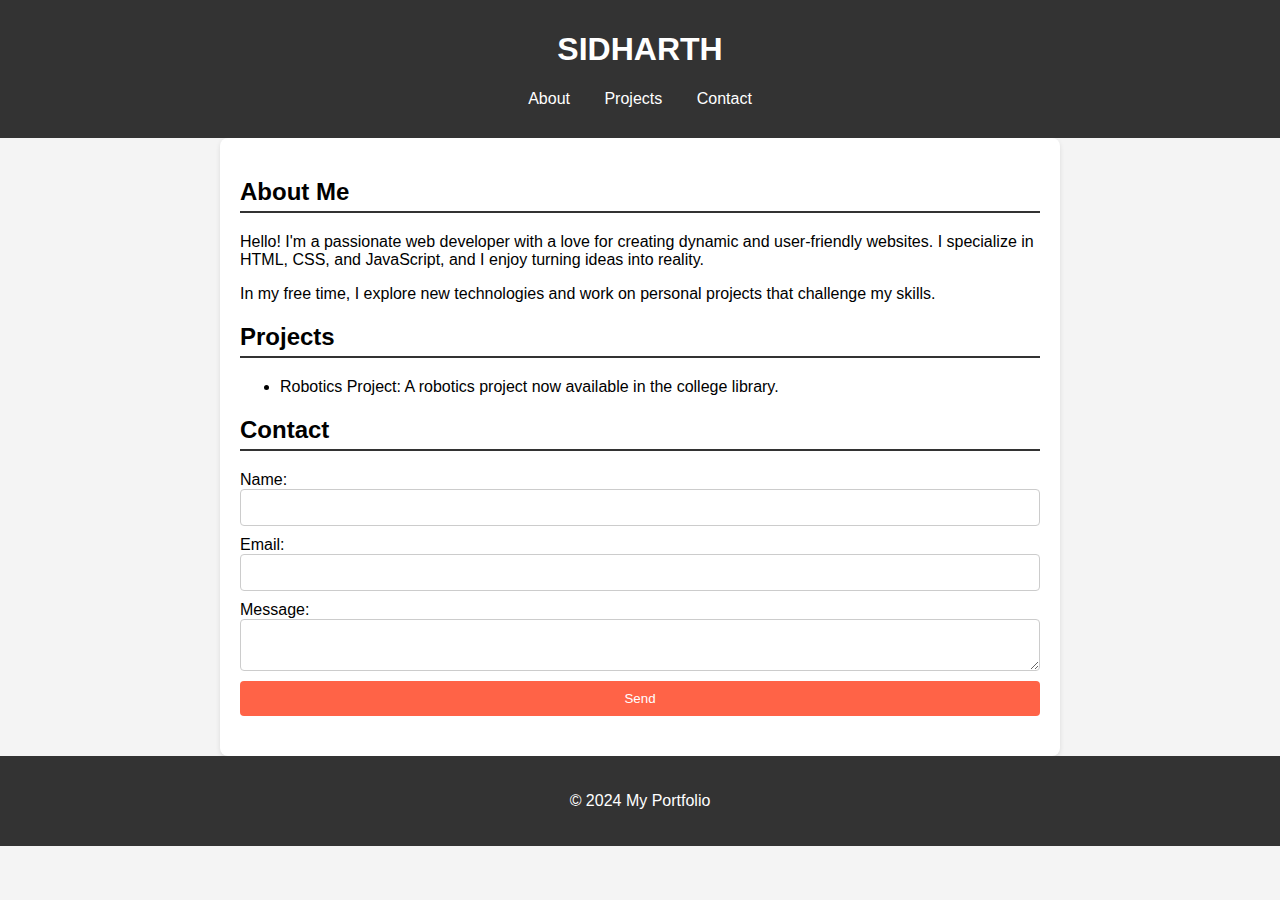
<file: index.html>
<!DOCTYPE html>
<html lang="en">
<head>
    <meta charset="UTF-8">
    <meta name="viewport" content="width=device-width, initial-scale=1.0">
    <title>My Portfolio</title>
    <style>
        body {
            font-family: Arial, sans-serif;
            margin: 0;
            padding: 0;
            background-color: #f4f4f4;
        }
        header {
            background: #333;
            color: #fff;
            padding: 10px 0;
            text-align: center;
            position: sticky;
            top: 0;
            z-index: 1000;
        }
        nav {
            margin: 20px 0;
        }
        nav a {
            color: #fff;
            margin: 0 15px;
            text-decoration: none;
            transition: color 0.3s;
        }
        nav a:hover {
            color: #ff6347;
        }
        .container {
            max-width: 800px;
            margin: auto;
            padding: 20px;
            background: #fff;
            border-radius: 8px;
            box-shadow: 0 2px 5px rgba(0,0,0,0.1);
        }
        section {
            margin: 20px 0;
            opacity: 0;
            transform: translateY(20px);
            transition: opacity 0.5s ease, transform 0.5s ease;
        }
        section.visible {
            opacity: 1;
            transform: translateY(0);
        }
        h2 {
            border-bottom: 2px solid #333;
            padding-bottom: 5px;
        }
        footer {
            text-align: center;
            padding: 20px 0;
            background: #333;
            color: #fff;
            position: relative;
            bottom: 0;
            width: 100%;
        }
        .project-link {
            color: #ff6347;
            transition: color 0.3s;
        }
        .project-link:hover {
            color: #333;
        }
        form {
            display: flex;
            flex-direction: column;
        }
        input, textarea {
            margin-bottom: 10px;
            padding: 10px;
            border: 1px solid #ccc;
            border-radius: 4px;
            transition: border-color 0.3s;
        }
        input:focus, textarea:focus {
            border-color: #ff6347;
            outline: none;
        }
        button {
            padding: 10px;
            border: none;
            border-radius: 4px;
            background-color: #ff6347;
            color: white;
            cursor: pointer;
            transition: background-color 0.3s;
        }
        button:hover {
            background-color: #e5533c;
        }
    </style>
</head>
<body>
    <header>
        <h1>SIDHARTH</h1>
        <nav>
            <a href="#about">About</a>
            <a href="#projects">Projects</a>
            <a href="#contact">Contact</a>
        </nav>
    </header>
    <div class="container">
        <section id="about" class="visible">
            <h2>About Me</h2>
            <p>Hello! I'm a passionate web developer with a love for creating dynamic and user-friendly websites. I specialize in HTML, CSS, and JavaScript, and I enjoy turning ideas into reality.</p>
            <p>In my free time, I explore new technologies and work on personal projects that challenge my skills.</p>
        </section>
        <section id="projects" class="visible">
            <h2>Projects</h2>
            <ul>
                <li>Robotics Project: A robotics project now available in the college library.</li>
            </ul>
        </section>
        <section id="contact" class="visible">
            <h2>Contact</h2>
            <form id="contact-form">
                <label for="name">Name:</label>
                <input type="text" id="name" required>
                <label for="email">Email:</label>
                <input type="email" id="email" required>
                <label for="message">Message:</label>
                <textarea id="message" required></textarea>
                <button type="submit">Send</button>
            </form>
        </section>
    </div>
    <footer>
        <p>&copy; 2024 My Portfolio</p>
    </footer>
    <script>
        document.addEventListener('DOMContentLoaded', function() {
            const sections = document.querySelectorAll('section');
            sections.forEach((section) => {
                section.classList.add('visible');
            });
        });
        document.getElementById('contact-form').addEventListener('submit', function(e) {
            e.preventDefault();
            alert('Message sent!');
            this.reset();
        });
    </script>
</body>
</html>
</file>
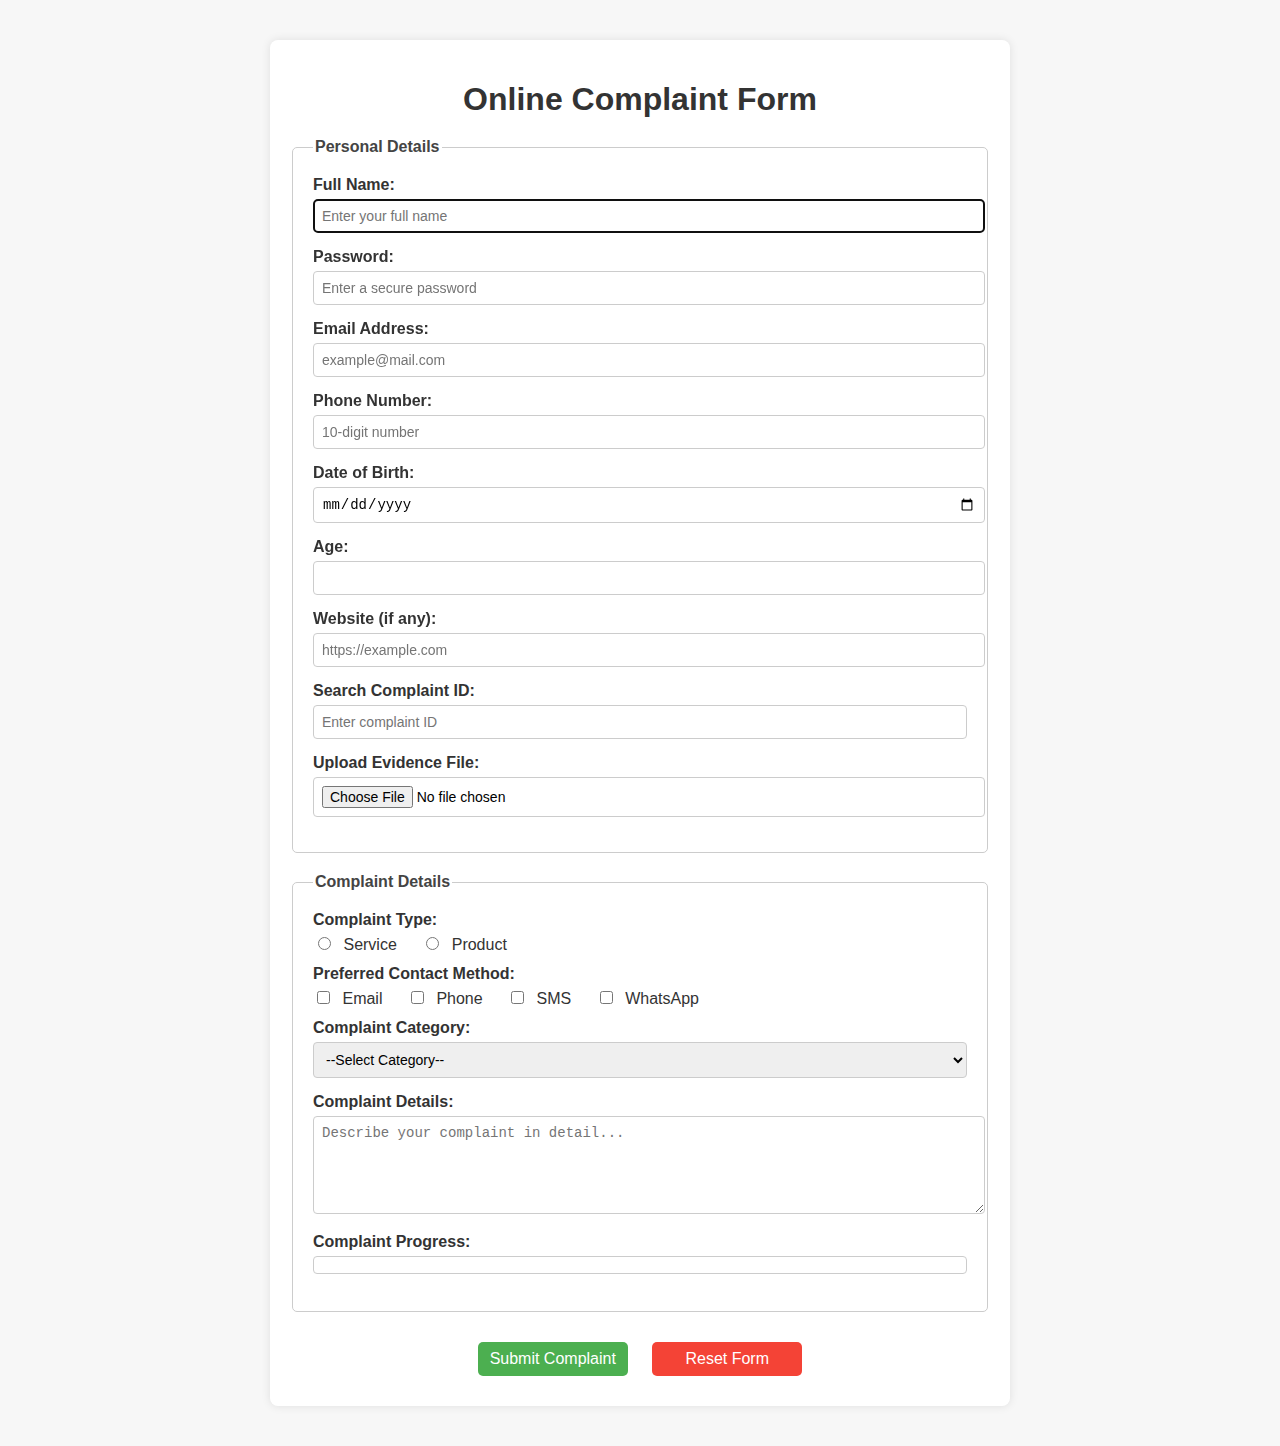
<file: webtech_ex-2.html>
<!DOCTYPE html>
<html lang="en">
<head>
    <meta charset="UTF-8">
    <meta name="viewport" content="width=device-width, initial-scale=1.0">
    <title>Online Complaint Form</title>
    <style>
        body {
            font-family: Arial, sans-serif;
            background: #f7f7f7;
            margin: 0;
            padding: 0;
        }
        .container {
            max-width: 700px;
            margin: 40px auto;
            padding: 20px;
            background: #fff;
            border-radius: 8px;
            box-shadow: 0 0 10px rgba(0,0,0,0.1);
        }
        h1 {
            text-align: center;
            color: #333;
            margin-bottom: 20px;
        }
        fieldset {
            border: 1px solid #ccc;
            border-radius: 5px;
            padding: 20px;
            margin-bottom: 20px;
        }
        legend {
            font-weight: bold;
            color: #444;
        }
        label {
            display: block;
            margin-bottom: 5px;
            font-weight: bold;
            color: #333;
        }
        input, select, textarea, progress {
            width: 100%;
            padding: 8px;
            margin-bottom: 15px;
            border: 1px solid #ccc;
            border-radius: 4px;
            font-size: 14px;
        }
        input[type="radio"], input[type="checkbox"] {
            width: auto;
            margin-right: 8px;
        }
        .inline-options label {
            display: inline-block;
            margin-right: 20px;
            font-weight: normal;
        }
        .btn-group {
            text-align: center;
        }
        input[type="submit"], input[type="reset"] {
            width: 150px;
            margin: 10px;
            background: #4CAF50;
            color: #fff;
            font-size: 16px;
            border: none;
            border-radius: 5px;
            cursor: pointer;
            transition: 0.3s;
        }
        input[type="reset"] {
            background: #f44336;
        }
        input[type="submit"]:hover {
            background: #45a049;
        }
        input[type="reset"]:hover {
            background: #e53935;
        }
    </style>
</head>
<body>
    <!-- Online Complaint Registration Form -->
    <div class="container">
        <h1>Online Complaint Form</h1>
        <form action="/serverlogic" method="post">
            <!-- Personal Details -->
            <fieldset>
                <legend>Personal Details</legend>

                <label for="fullname">Full Name:</label>
                <input type="text" id="fullname" name="fullname" placeholder="Enter your full name" required autofocus>

                <label for="password">Password:</label>
                <input type="password" id="password" name="password" placeholder="Enter a secure password" required minlength="6" maxlength="12">

                <label for="email">Email Address:</label>
                <input type="email" id="email" name="email" placeholder="example@mail.com" required>

                <label for="phone">Phone Number:</label>
                <input type="tel" id="phone" name="phone" placeholder="10-digit number" pattern="[0-9]{10}" required>

                <label for="dob">Date of Birth:</label>
                <input type="date" id="dob" name="dob" required>

                <label for="age">Age:</label>
                <input type="number" id="age" name="age" min="18" max="100" required>

                <label for="website">Website (if any):</label>
                <input type="url" id="website" name="website" placeholder="https://example.com">

                <label for="search">Search Complaint ID:</label>
                <input type="search" id="search" name="search" placeholder="Enter complaint ID">

                <label for="fileupload">Upload Evidence File:</label>
                <input type="file" id="fileupload" name="fileupload" required>
            </fieldset>

            <!-- Complaint Details -->
            <fieldset>
                <legend>Complaint Details</legend>

                <label>Complaint Type:</label>
                <div class="inline-options">
                    <input type="radio" id="service" name="complaint_type" value="Service" required>
                    <label for="service">Service</label>
                    <input type="radio" id="product" name="complaint_type" value="Product">
                    <label for="product">Product</label>
                </div>

                <label>Preferred Contact Method:</label>
                <div class="inline-options">
                    <input type="checkbox" id="contact_email" name="contact_email" value="Email">
                    <label for="contact_email">Email</label>
                    <input type="checkbox" id="contact_phone" name="contact_phone" value="Phone">
                    <label for="contact_phone">Phone</label>
                    <input type="checkbox" id="contact_sms" name="contact_sms" value="SMS">
                    <label for="contact_sms">SMS</label>
                    <input type="checkbox" id="contact_whatsapp" name="contact_whatsapp" value="WhatsApp">
                    <label for="contact_whatsapp">WhatsApp</label>
                </div>

                <label for="category">Complaint Category:</label>
                <select id="category" name="category" required>
                    <option value="">--Select Category--</option>
                    <option value="billing">Billing Issue</option>
                    <option value="delivery">Delivery Delay</option>
                    <option value="quality">Product Quality</option>
                    <option value="support">Customer Support</option>
                    <option value="other">Other</option>
                </select>

                <label for="details">Complaint Details:</label>
                <textarea id="details" name="details" rows="5" placeholder="Describe your complaint in detail..." required></textarea>

                <label for="progress">Complaint Progress:</label>
                <progress id="progress" value="30" max="100">30%</progress>
            </fieldset>

            <!-- Buttons -->
            <div class="btn-group">
                <input type="submit" value="Submit Complaint">
                <input type="reset" value="Reset Form">
            </div>
        </form>
    </div>
</body>
</html>
</file>
